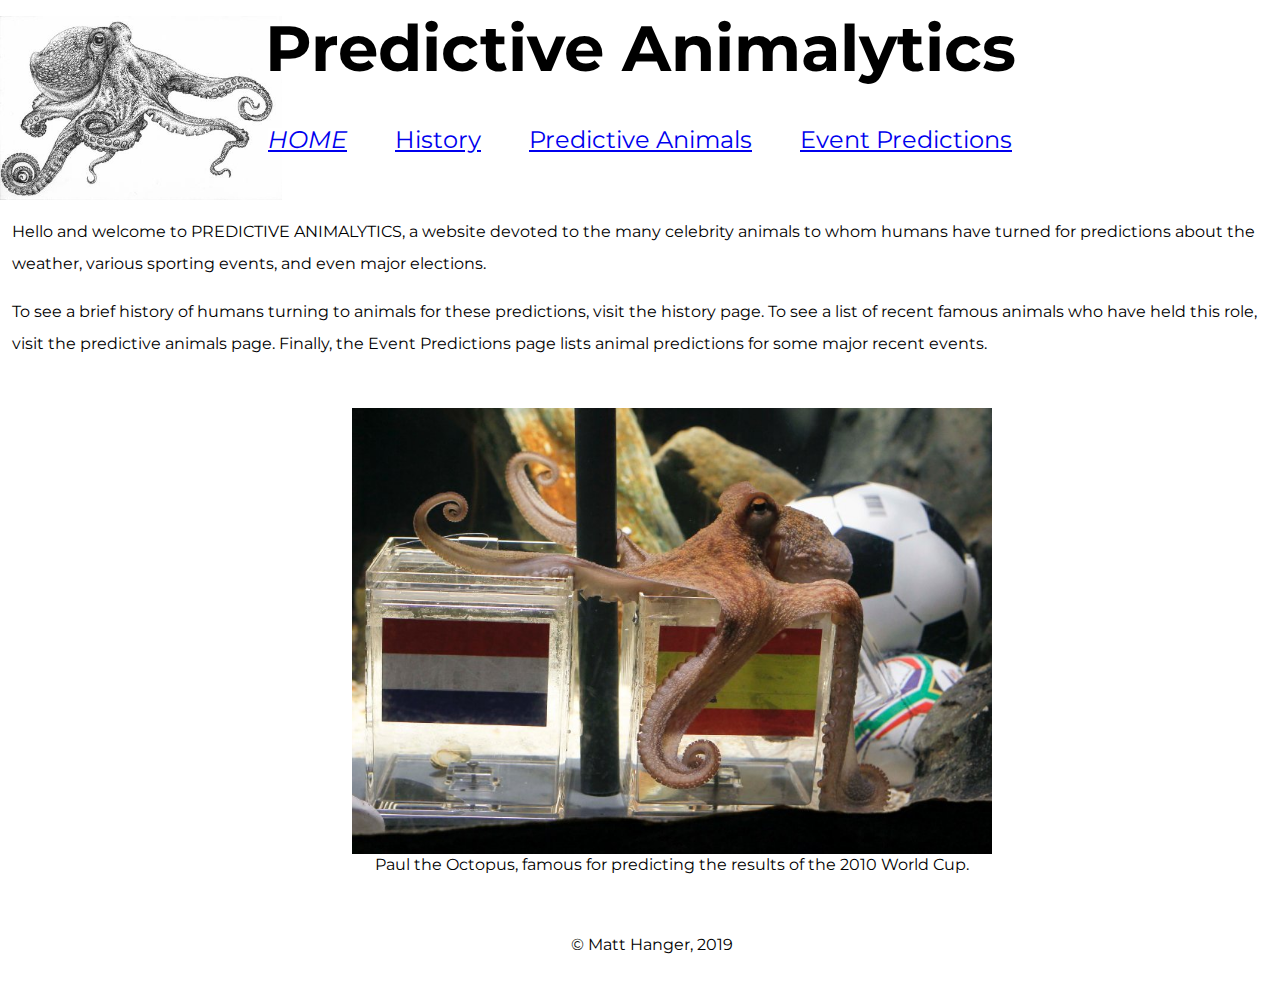
<file: index.html>
<!DOCTYPE html>
<html lang="en">
  <head>
      <meta charset="UTF-8">
      <link rel="shortcut icon" href="images/icons8-octopus-64.png" type="image/x-icon" />
      <!-- favicon for site: icons8-octopus-64.png, sourced from https://icons8.com/icon/set/octopus/windows -->
      <link rel="stylesheet" type="text/css" href="css/html5reset.css">
      <link rel='stylesheet' href='https://fonts.googleapis.com/css?family=Montserrat'>
      <link rel="stylesheet" href="https://use.fontawesome.com/releases/v5.7.2/css/all.css" integrity="sha384-fnmOCqbTlWIlj8LyTjo7mOUStjsKC4pOpQbqyi7RrhN7udi9RwhKkMHpvLbHG9Sr" crossorigin="anonymous">
      <link rel="stylesheet" type="text/css" href="css/style.css">
      <!-- title need to change for each page -->
      <title >Predictive Animalytics</title>

  </head>
  <body>
    <a class="skip-main" href="#maincontent">Skip to main content.</a>
    <header>
      <h1>Predictive Animalytics</h1>
      <nav>
        <ul>
          <li><a class="current" href=index.html><i class="fas fa-futbol"></i>Home</a></li>
          <li><a href=history.html>History</a></li>
          <li><a href=animals.html>Predictive Animals</a></li>
          <li><a href=events.html>Event Predictions</a></li>
        </ul>
      </nav>
    </header>
    <main class="longtext" id="maincontent">
      <p>Hello and welcome to PREDICTIVE ANIMALYTICS, a website devoted to the many celebrity animals to whom humans have turned for predictions about the weather, various sporting events, and even major elections.</p>

      <p>To see a brief history of humans turning to animals for these predictions, visit the history page. To see a list of recent famous animals who have held this role, visit the predictive animals page. Finally, the Event Predictions page lists animal predictions for some major recent events.</p>

      <figure>
        <img src="images/paul-1.jpg" alt="An octopus in front of some soccer balls and on top of an image of the spanish flag.">
        <!-- paul-1.jpg - originally from http://www.spiegel.de/fotostrecke/photo-gallery-remembering-paul-the-octopus-fotostrecke-60919-11.html -->
        <figcaption>Paul the Octopus, famous for predicting the results of the 2010 World Cup.</figcaption>
      </figure>
    </main>
    <footer>
      &copy; Matt Hanger, 2019
    </footer>
  </body>
</html>
</file>
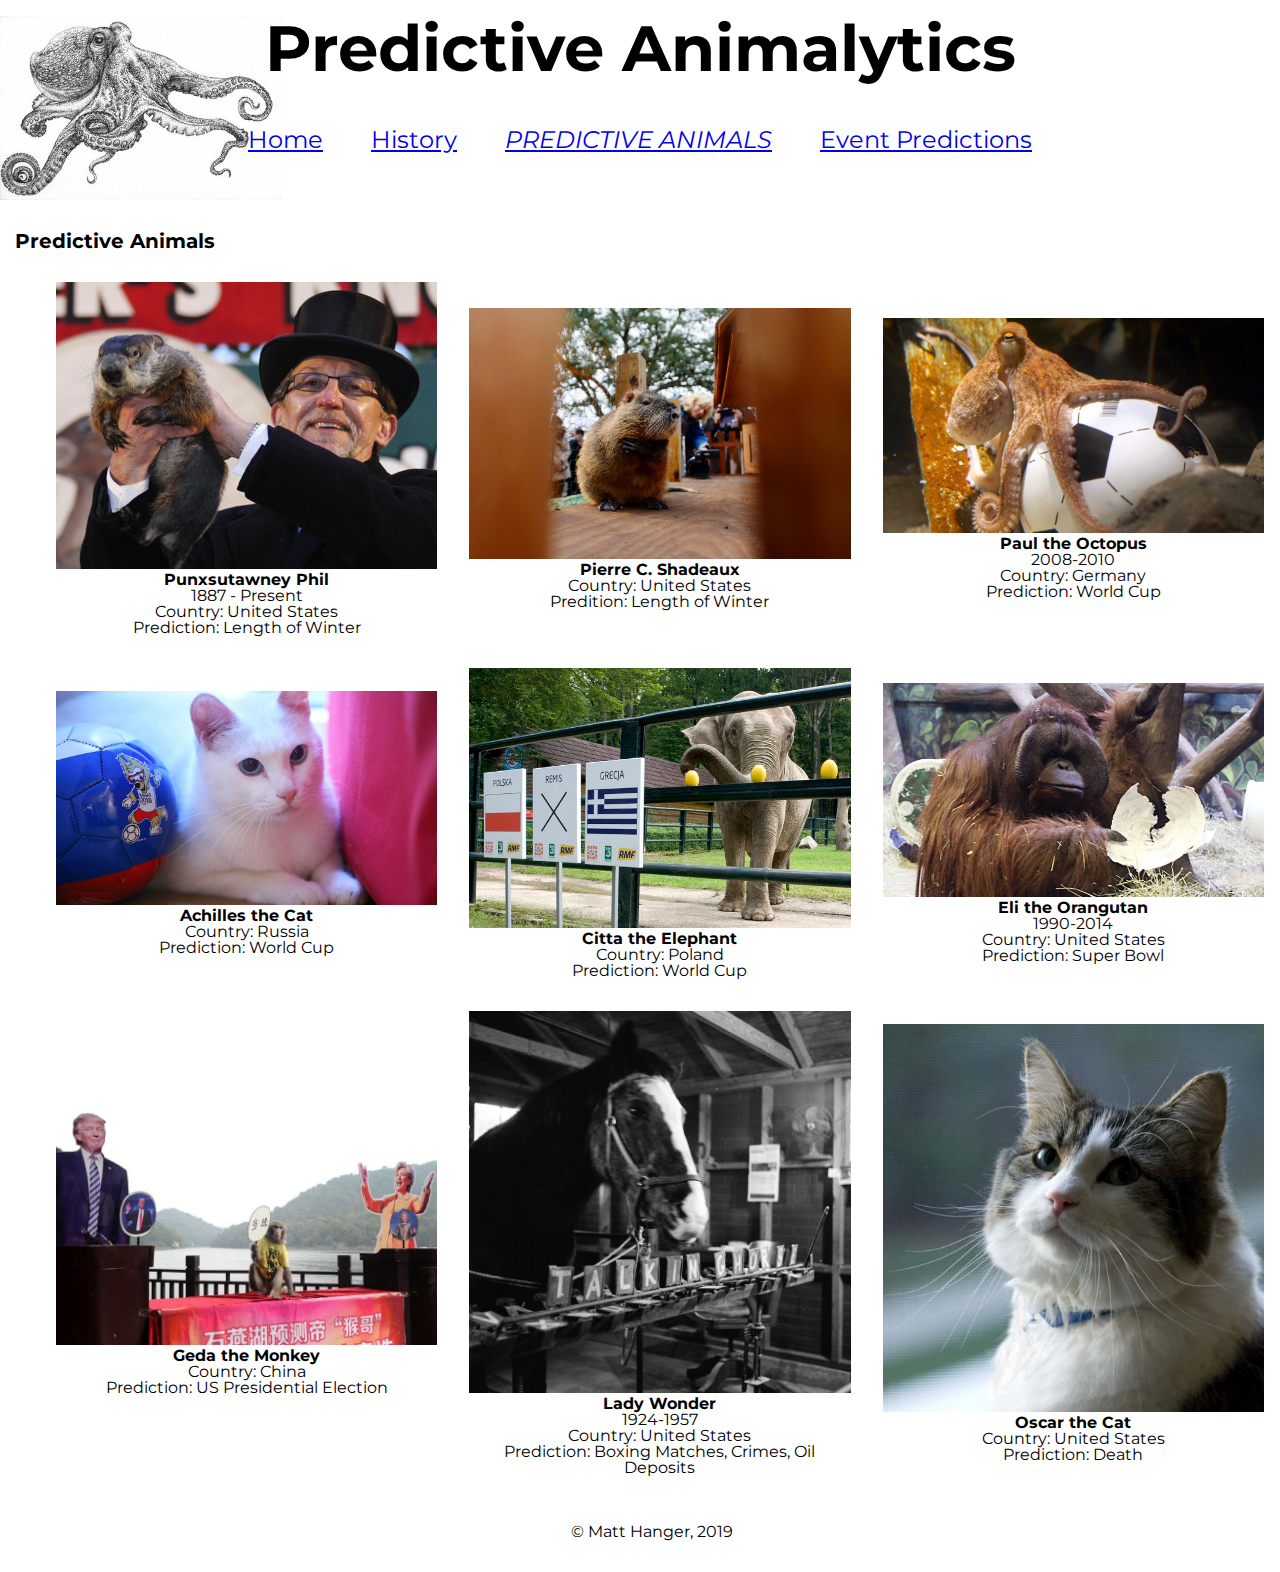
<file: animals.html>
<!DOCTYPE html>
<html lang="en">
  <head>
      <meta charset="UTF-8">
      <link rel="shortcut icon" href="images/icons8-octopus-64.png" type="image/x-icon" />
      <!-- favicon for site: icons8-octopus-64.png, sourced from https://icons8.com/icon/set/octopus/windows -->
      <link rel="stylesheet" type="text/css" href="css/html5reset.css">
      <link rel='stylesheet' href='https://fonts.googleapis.com/css?family=Montserrat'>
      <link rel="stylesheet" href="https://use.fontawesome.com/releases/v5.7.2/css/all.css" integrity="sha384-fnmOCqbTlWIlj8LyTjo7mOUStjsKC4pOpQbqyi7RrhN7udi9RwhKkMHpvLbHG9Sr" crossorigin="anonymous">
      <link rel="stylesheet" type="text/css" href="css/style.css">
      <!-- title need to change for each page -->
      <title >Predictive Animals</title>

  </head>
  <body>
    <a class="skip-main" href="#maincontent">Skip to main content.</a>
    <header>
      <h1>Predictive Animalytics</h1>
      <nav>
        <ul>
          <li><a href=index.html>Home</a></li>
          <li><a href=history.html>History</a></li>
          <li><a class="current" href=animals.html><i class="fas fa-futbol"></i>Predictive Animals</a></li>
          <li><a href=events.html>Event Predictions</a></li>
        </ul>
      </nav>
    </header>
    <main id="maincontent">
      <h2>Predictive Animals</h2>
      <section class="gallery">
      <section>
        <img src="images/phil-gallery.jpg" alt="Man in a tophat holding Punxsutawney Phil">
        <!-- phil-gallery.jpg sourced from http://www.groundhog.org/history-past-predictions -->
        <ul>
          <li><h2>Punxsutawney Phil</h2></li>
          <li>1887 - Present</li>
          <li>Country: United States</li>
          <li>Prediction: Length of Winter</li>
        </ul>
      </section>

      <section>
        <img src="images/pierre-gallery.jpg" alt="Photo of predictive bayou rodent Pierre C. Shadeaux">
        <!-- pierre-gallery.jpg sourced from https://www.theadvocate.com/acadiana/multimedia/photos/collection_0759609e-082c-11e8-88a4-37a4c74a87b8.html#10 -->
        <ul>
          <li><h2>Pierre C. Shadeaux</h2></li>
          <li>Country: United States</li>
          <li>Predition: Length of Winter</li>
        </ul>
      </section>

      <section>
        <img src="images/paul-gallery.jpg" alt="Paul the Octopus on a soccer ball.">
        <!-- paul-gallery.jpg sourced from http://edition.cnn.com/2010/SPORT/football/10/26/football.paul.octopus.dies/index.html -->
        <ul>
          <li><h2>Paul the Octopus</h2></li>
          <li>2008-2010</li>
          <li>Country: Germany</li>
          <li>Prediction: World Cup</li>
        </ul>
      </section>

      <section>
        <img src="images/achilles-gallery.jpg" alt="Achilles the cat next to a Russia 2018 soccer ball.">
        <!-- achilles-gallery.jpg sourced from https://www.thenational.ae/sport/football/achilles-the-cat-ready-to-make-his-world-cup-2018-predictions-as-he-looks-to-be-the-new-paul-the-octopus-1.735979 -->
        <ul>
          <li><h2>Achilles the Cat</h2></li>
          <li>Country: Russia</li>
          <li>Prediction: World Cup</li>
        </ul>
      </section>

      <section>
        <img src="images/citta-gallery.jpg" alt="Citta the Elephant behind signs for two competing World Cup teams.">
        <!-- citta-gallery.jpg sourced from http://www.thenews.pl/1/5/Artykul/368054,Football-Citta-the-elephant-to-predict-Polands-World-Cup-performance -->
        <ul>
          <li><h2>Citta the Elephant</h2></li>
          <li>Country: Poland</li>
          <li>Prediction: World Cup</li>
        </ul>
      </section>

      <section>
        <img src="images/eli-gallery.jpg" alt="Eli the Orangutan in his habitat.">
        <!-- eli-gallery.jpg sourced from http://www.espn.com/nfl/playoffs/2013/story/_/id/10379111/utah-ape-predicts-seattle-seahawks-win-super-bowl -->
        <ul>
          <li><h2>Eli the Orangutan</h2></li>
          <li>1990-2014</li>
          <li>Country: United States</li>
          <li>Prediction: Super Bowl</li>
        </ul>
      </section>

      <section>
        <img src="images/geda-gallery.jpg" alt="Geda the Monkey about to choose between 2016 Presidential Candidates.">
        <!-- geda-gallery.jpg sourced from https://www.straitstimes.com/asia/east-asia/the-king-of-prophets-geda-the-monkey-tips-donald-trump-for-us-presidency -->
        <ul>
          <li><h2>Geda the Monkey</h2></li>
          <li>Country: China</li>
          <li>Prediction: US Presidential Election</li>
        </ul>
      </section>

      <section>
        <img src="images/lady-wonder-gallery.jpg" alt="Lady Wonder the Horse behind a desk with letters displaying Talking Horse.">
        <!-- lady-wonder-gallery.jpg sourced from https://www.horseandman.com/people-and-places/lady-wonder-horse-magical-esp-powers/02/27/2014/ via mentalfloss -->
        <ul>
          <li><h2>Lady Wonder</h2></li>
          <li>1924-1957</li>
          <li>Country: United States</li>
          <li>Prediction: Boxing Matches, Crimes, Oil Deposits</li>
        </ul>
      </section>

      <section>
        <img src="images/oscar-gallery.jpg" alt="Oscar the Cat, looking upwards.">
        <!-- oscar-gallery.jpg sourced from http://steerehouse.org/oscar/o_images -->
        <ul>
          <li><h2>Oscar the Cat</h2></li>
          <li>Country: United States</li>
          <li>Prediction: Death</li>
        </ul>
      </section>
    </section>
    </main>
    <footer>
      &copy; Matt Hanger, 2019
    </footer>
  </body>
</html>
</file>
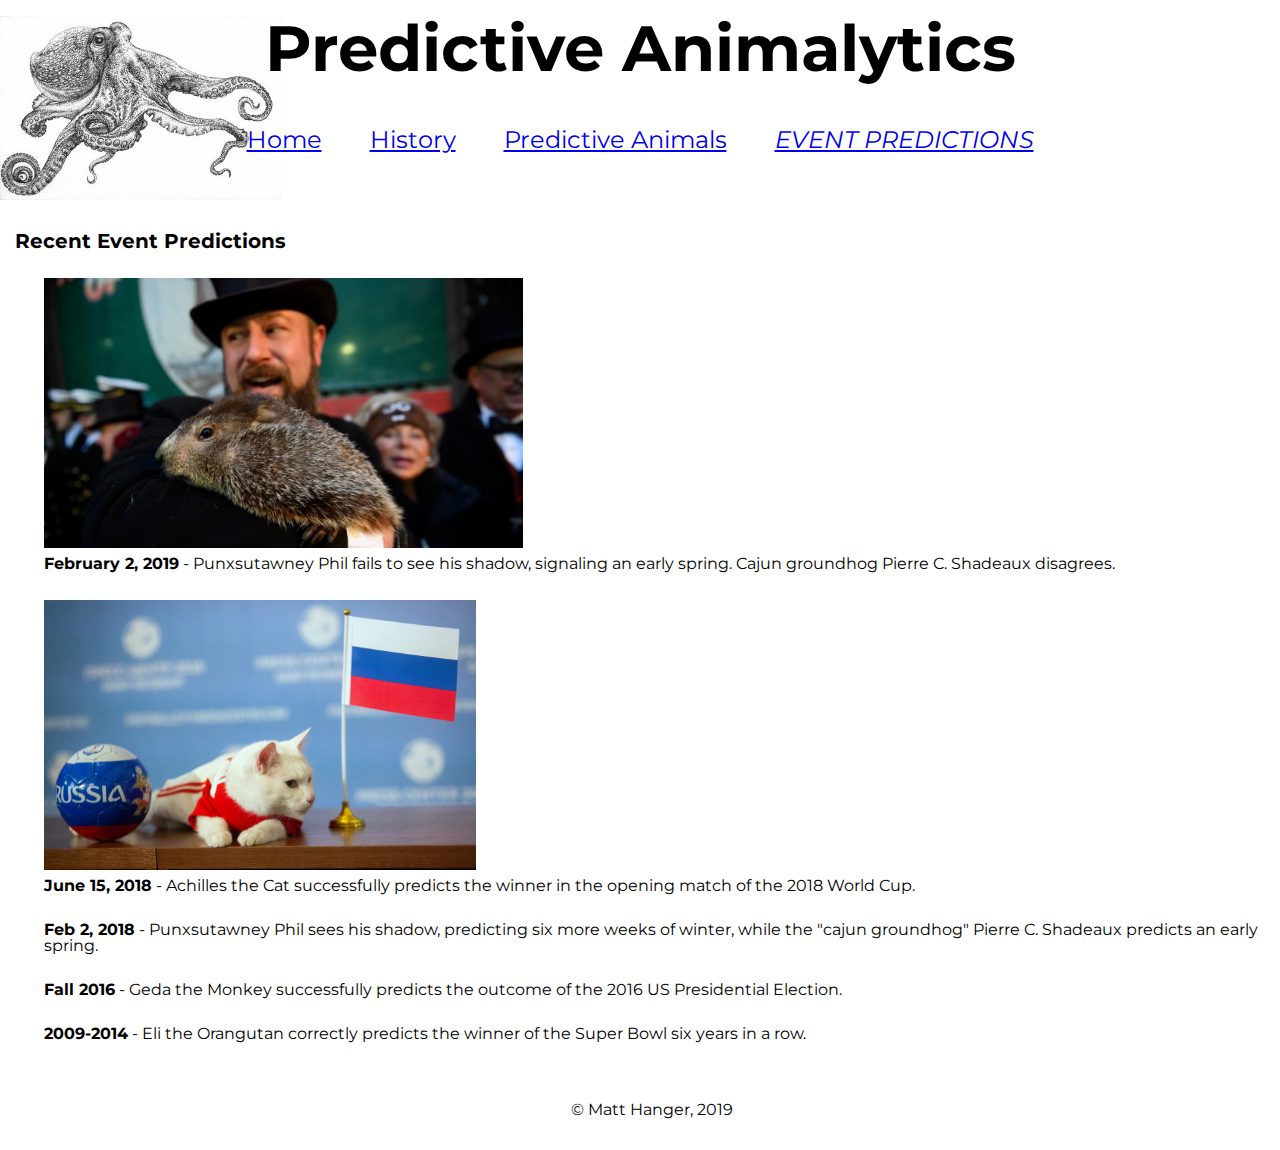
<file: events.html>
<!DOCTYPE html>
<html lang="en">
  <head>
      <meta charset="UTF-8">
      <link rel="shortcut icon" href="images/icons8-octopus-64.png" type="image/x-icon" />
      <!-- favicon for site: icons8-octopus-64.png, sourced from https://icons8.com/icon/set/octopus/windows -->
      <link rel="stylesheet" type="text/css" href="css/html5reset.css">
      <link rel='stylesheet' href='https://fonts.googleapis.com/css?family=Montserrat'>
      <link rel="stylesheet" href="https://use.fontawesome.com/releases/v5.7.2/css/all.css" integrity="sha384-fnmOCqbTlWIlj8LyTjo7mOUStjsKC4pOpQbqyi7RrhN7udi9RwhKkMHpvLbHG9Sr" crossorigin="anonymous">
      <link rel="stylesheet" type="text/css" href="css/style.css">
      <!-- title need to change for each page -->
      <title >Predictive Animalytics</title>

  </head>
  <body>
    <a class="skip-main" href="#maincontent">Skip to main content.</a>
    <header>
      <h1>Predictive Animalytics</h1>
      <nav>
        <ul>
          <li><a href=index.html>Home</a></li>
          <li><a href=history.html>History</a></li>
          <li><a href=animals.html>Predictive Animals</a></li>
          <li><a class="current" href=events.html><i class="fas fa-futbol"></i>Event Predictions</a></li>
        </ul>
      </nav>
    </header>
    <main id="maincontent">
      <h2>Recent Event Predictions</h2>
      <ul class="events">
      <li>
      <img src="images/phil-gday-2019.jpg" alt="Punxsutawney Phil with handler, 2019.">
      <!-- phil-gday-2019.jpg - sourced from https://www.cnn.com/travel/article/groundhog-day-punxsutawney-phil-prediction/index.html -->
      <!-- source for Pierre C. Shadeaux news - https://www.iberianet.com/breaking_news/shadeaux-sees-his-shadow-on-cajun-groundhog-day/article_d3909860-2704-11e9-9150-bfc6bd1e9edc.html -->
      <p><strong>February 2, 2019</strong> - Punxsutawney Phil fails to see his shadow, signaling an early spring. Cajun groundhog Pierre C. Shadeaux disagrees.</p>
      </li>

      <li>
      <img src="images/achilles-predict.jpeg" alt="Achilles the Cat at a desk during a news conference.">
      <!-- image - achilles-predict.jpeg - sourced from https://www.telegraph.co.uk/news/2018/06/14/russias-psychic-cat-achilles-predicts-winner-opening-world-cup/ -->
      <p><strong>June 15, 2018</strong> - Achilles the Cat successfully predicts the winner in the opening match of the 2018 World Cup.</p>
      </li>

      <li>
      <p><strong>Feb 2, 2018</strong> - Punxsutawney Phil sees his shadow, predicting six more weeks of winter, while the "cajun groundhog" Pierre C. Shadeaux predicts an early spring.</p>
      </li>

      <li>
      <p><strong>Fall 2016</strong> - Geda the Monkey successfully predicts the outcome of the 2016 US Presidential Election.</p>
      </li>

      <li>
      <p><strong>2009-2014</strong> - Eli the Orangutan correctly predicts the winner of the Super Bowl six years in a row.</p>
      </li>
    </ul>
    </main>
    <footer>
      &copy; Matt Hanger, 2019
    </footer>
  </body>
</html>
</file>
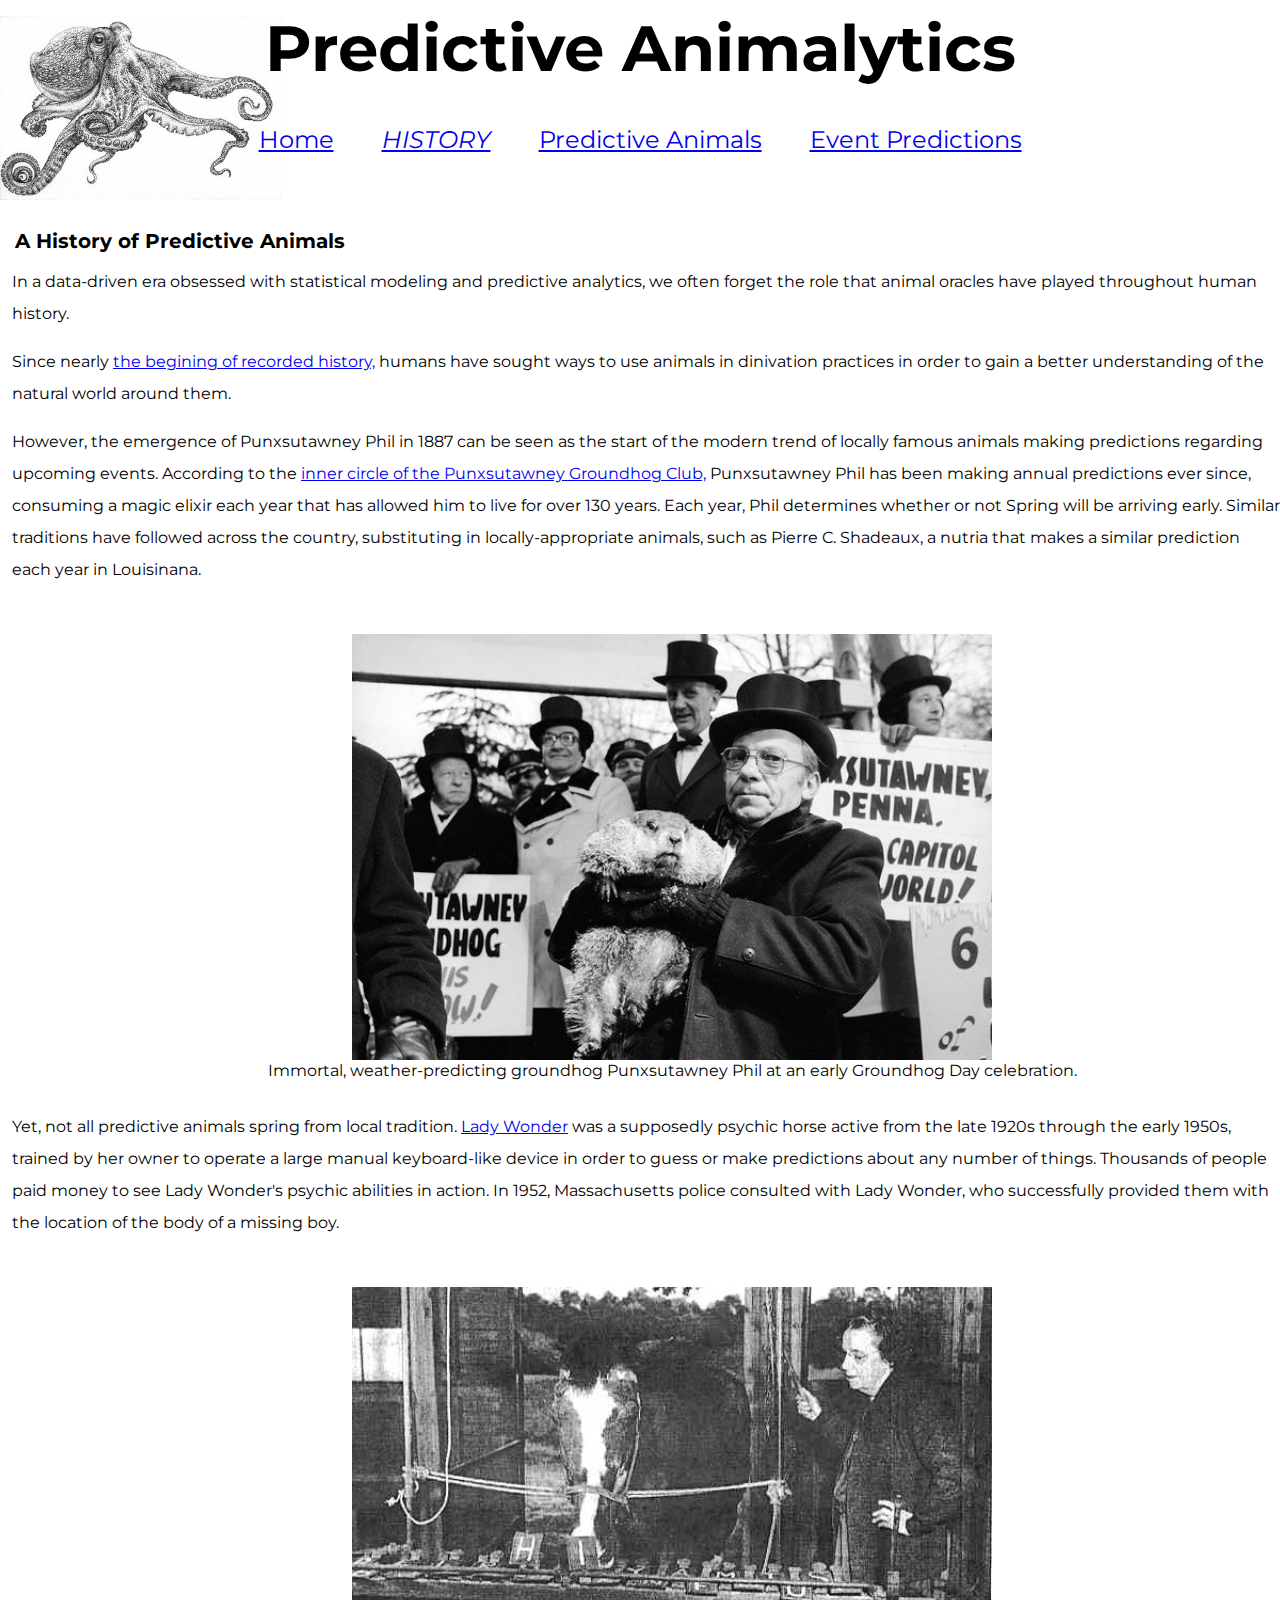
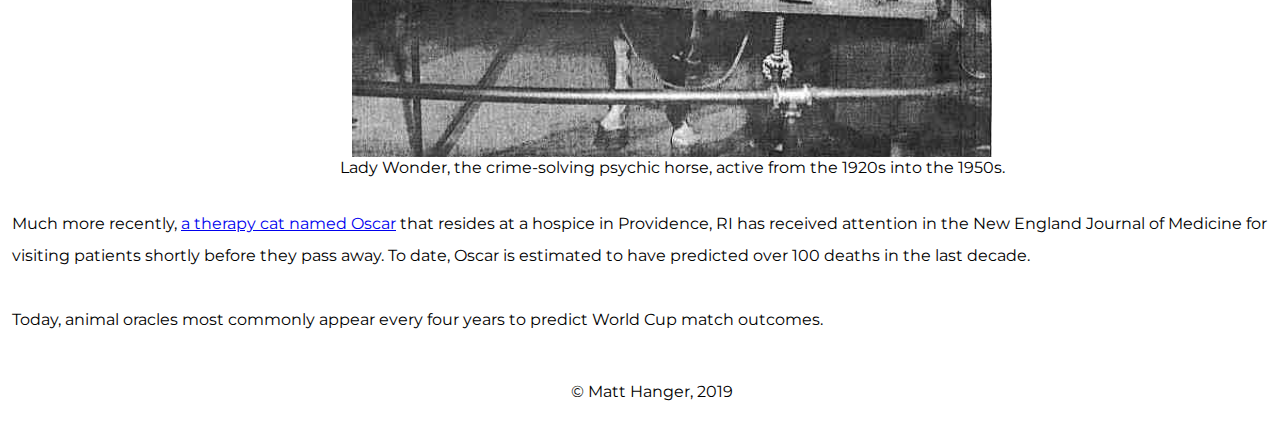
<file: history.html>
<!DOCTYPE html>
<html lang="en">
  <head>
      <meta charset="UTF-8">
      <link rel="shortcut icon" href="images/icons8-octopus-64.png" type="image/x-icon" />
      <!-- favicon for site: icons8-octopus-64.png, sourced from https://icons8.com/icon/set/octopus/windows -->
      <link rel="stylesheet" type="text/css" href="css/html5reset.css">
      <link rel='stylesheet' href='https://fonts.googleapis.com/css?family=Montserrat'>
      <link rel="stylesheet" href="https://use.fontawesome.com/releases/v5.7.2/css/all.css" integrity="sha384-fnmOCqbTlWIlj8LyTjo7mOUStjsKC4pOpQbqyi7RrhN7udi9RwhKkMHpvLbHG9Sr" crossorigin="anonymous">
      <link rel="stylesheet" type="text/css" href="css/style.css">
      <!-- title need to change for each page -->
      <title >History</title>

  </head>
  <body>
    <a class="skip-main" href="#maincontent">Skip to main content.</a>
    <header>
      <h1>Predictive Animalytics</h1>
      <nav>
        <ul>
          <li><a href=index.html>Home</a></li>
          <li><a class="current" href=history.html><i class="fas fa-futbol"></i>History</a></li>
          <li><a href=animals.html>Predictive Animals</a></li>
          <li><a href=events.html>Event Predictions</a></li>
        </ul>
      </nav>
    </header>
    <main class="longtext" id="maincontent">
      <h2>A History of Predictive Animals</h2>
      <p>In a data-driven era obsessed with statistical modeling and predictive analytics, we often forget the role that animal oracles have played throughout human history. </p>

      <p>Since nearly <a href="http://www.oxfordhandbooks.com/view/10.1093/oxfordhb/9780199589425.001.0001/oxfordhb-9780199589425-e-019">the begining of recorded history,</a> humans have sought ways to use animals in dinivation practices in order to gain a better understanding of the natural world around them. </p>

      <p>However, the emergence of Punxsutawney Phil in 1887 can be seen as the start of the modern trend of locally famous animals making predictions regarding upcoming events. According to the <a href="http://www.groundhog.org/inner-circle">inner circle of the Punxsutawney Groundhog Club,</a> Punxsutawney Phil has been making annual predictions ever since, consuming a magic elixir each year that has allowed him to live for over 130 years. Each year, Phil determines whether or not Spring will be arriving early. Similar traditions have followed across the country, substituting in locally-appropriate animals, such as Pierre C. Shadeaux, a nutria that makes a similar prediction each year in Louisinana.</p>

      <figure>
        <img src="images/early-groundhog-day.jpg" alt="Man in a tophat holding groundhog Punxsutawney Phil">
        <!-- early-groundhog-day.jpg - sourced from pintrest  - https://www.pinterest.com/pin/496310821410828011/ -->
        <figcaption>Immortal, weather-predicting groundhog Punxsutawney Phil at an early Groundhog Day celebration.</figcaption>
      </figure>

      <p>Yet, not all predictive animals spring from local tradition. <a href="http://mentalfloss.com/article/81063/story-lady-wonder-psychic-horse">Lady Wonder</a> was a supposedly psychic horse active from the late 1920s through the early 1950s, trained by her owner to operate a large manual keyboard-like device in order to guess or make predictions about any number of things. Thousands of people paid money to see Lady Wonder's psychic abilities in action. In 1952, Massachusetts police consulted with Lady Wonder, who successfully provided them with the location of the body of a missing boy. </p>

      <figure>
        <img src="images/lady-wonder-1.jpg" alt="A horse arranging letter tiles on a table with her owner">
        <!-- lady-wonder-1.jpg - sourced from https://www.horseandman.com/people-and-places/lady-wonder-horse-magical-esp-powers/02/27/2014/ via mentalfloss -->
        <figcaption>Lady Wonder, the crime-solving psychic horse, active from the 1920s into the 1950s.</figcaption>
      </figure>

      <p>Much more recently, <a href="https://www.crossroadshospice.com/hospice-palliative-care-blog/2016/april/11/meet-oscar-the-cat-that-predicts-death-and-provides-comfort/">a therapy cat named Oscar</a> that resides at a hospice in Providence, RI has received attention in the New England Journal of Medicine for visiting patients shortly before they pass away. To date, Oscar is estimated to have predicted over 100 deaths in the last decade.<p>

      <p>Today, animal oracles most commonly appear every four years to predict World Cup match outcomes.</p>
    </main>
    <footer>
      &copy; Matt Hanger, 2019
    </footer>
  </body>
</html>
</file>
<file: css/style.css>
/* CSS For Hiding 'Skip to Main' link unless it receives keyboard focus adapted from https://webaim.org/techniques/css/invisiblecontent/ */
a.skip-main{
  position:absolute;
  left:-10000px;
  top:auto;
  width:1px;
  height:1px;
  overflow:hidden;
}
a.skip-main:focus{
  position:static;
  width:auto;
  height:auto;
}
header{
  /* Octopus image sourced via google image search: https://www.pinterest.co.uk/pin/434738170262088593/ */
  background-color: #ffffff;
  background-image: url("../images/background_octopus_test.jpg");
  background-repeat: no-repeat;
  background-position: left top;
  background-size: contain;
  margin: 1em 0em;
}
nav{
  font-size: 1.5em;
  padding: 1em 0em;
  /* text-align: left; */
}
nav ul{
  display: flex;
  flex-direction: row;
  flex-wrap: wrap;
  justify-content: center;
}
nav ul li{
  background-color: rgba(255, 255, 255, 0.5);
  list-style-type: none;
  margin: 1em;
}
nav a.current{
  font-style: italic;
  text-transform: uppercase;
}
section.gallery{
  margin-left: 40px;
  display: grid;
  grid-template-columns: 1fr 1fr 1fr;
  /* resource for grid trick: https://css-tricks.com/auto-sizing-columns-css-grid-auto-fill-vs-auto-fit/ */
  /* grid-template-columns: repeat( auto-fill, minmax(min-content, 30vw) ); */
}
section.gallery section {
  /* display: inline-block; */
  /* width: 30vw; */
  padding: 1em;
  place-self: center;
}
section.gallery section img{
  max-width: 100%;
  max-height: auto;
  object-fit: contain;
}
section.gallery section ul{
  list-style-type: none;
  text-align: center;
  max-width: 100%;
}
figure{
  display: inline-block;
  width: 100%;
  text-align: center;
  margin: 2em;
}
figure img {
  /* text-align: center; */
  width: 50vw;
}
body{
  font-family: 'Montserrat';
}
header{
  display: inline-block;
  width: 100%;
  text-align: center;
}
header h1{
  /* line-height: 200%; */
  font-size: 4em;
}
main > h2{
  font-size: 125%;
  margin: .75em;
}
main.longtext p{
  line-height: 2em;
  padding-bottom:1em;
  padding-left: .75em;
}
ul.events{
  margin-left: 2em;
  list-style-type: none;
  display: inline-block;
}
ul.events > li{

  margin: .75em;
  padding-bottom: 1em;
  /* width: 100vw; */
}
ul.events > li > img{
  display: block;
  /* margin: 0 auto; */
  margin-bottom: .5em;
  /* width: 40vw; */
  height: 30vh;
}
footer{
  display: inline-block;
  padding: 2em .75em;
  width: 100%;
  text-align: center;
}
</file>
